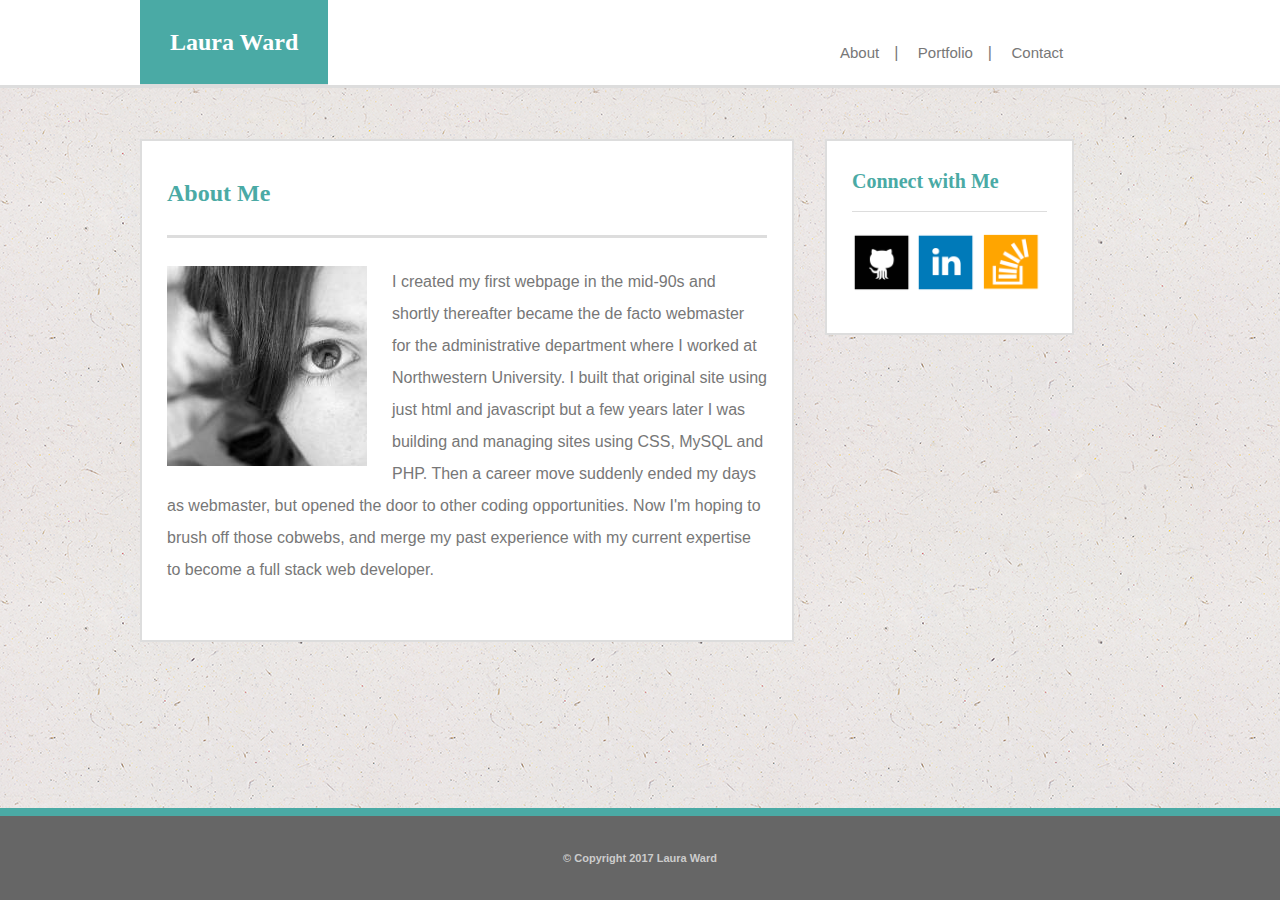
<file: index.html>
<!DOCTYPE html>

<html lang="en">
<head>
	<link rel="stylesheet" type="text/css" href="assets/css/reset.css">
	<link rel="stylesheet" type="text/css" href="assets/css/style.css">
	<meta charset="UTF-8">
	<title>Laura Ward</title>
</head>
<body>

	<header class="header">

		<div id="name" class="clearfix">
			<h1>Laura Ward</h1>
		</div>
		<nav>
			<a href="index.html" class="nav-link">About</a>|
			<a href="portfolio.html" class="nav-link">Portfolio</a>|
			<a href="contact.html" class="nav-link">Contact</a>
		</nav>
	</header>

	<div id="center">
		<br>
		<main class="clearfix">
			<h2>About Me</h2>
			<div id="about">
				<img src="assets/images/people-q-c-200-200-1.jpg" id="wrap-text" alt="stock photo" class="clearfix">
				<p>I created my first webpage in the mid-90s and shortly thereafter became the de facto webmaster for the administrative department where I worked at Northwestern University.  I built that original site using just html and javascript but a few years later I was building and managing sites using CSS, MySQL and PHP.  Then a career move suddenly ended my days as webmaster, but opened the door to other coding opportunities.  Now I'm hoping to brush off those cobwebs, and merge my past experience with my current expertise to become a full stack web developer.
				</p>
				<br>
			</div>
		</main>

		<aside>
			<h3>Connect with Me</h3>
			<div id="social">
				<a href="https://github.com/LauraAWard" target="_blank"><img src="assets/images/if_github_square_black_107109.png" alt="GitHub" class="connect-links"></a>
				<a href="https://www.linkedin.com/in/laura-ward-b0609b76/" target="_blank"><img src="assets/images/if_linkedin_square_color_107091.png" alt="LinkedIn" class="connect-links"></a>
				<a href="https://stackoverflow.com/users/8528383/laura-ward" target="_blank"><img src="assets/images/if_stackoverflow_273179.png" alt="StackOverflow" class="connect-links"></a>
			</div>	
		</aside>
		<br>
	</div>
	<footer>
		&copy; Copyright 2017 Laura Ward	
	</footer>
</body>
</html>
</file>
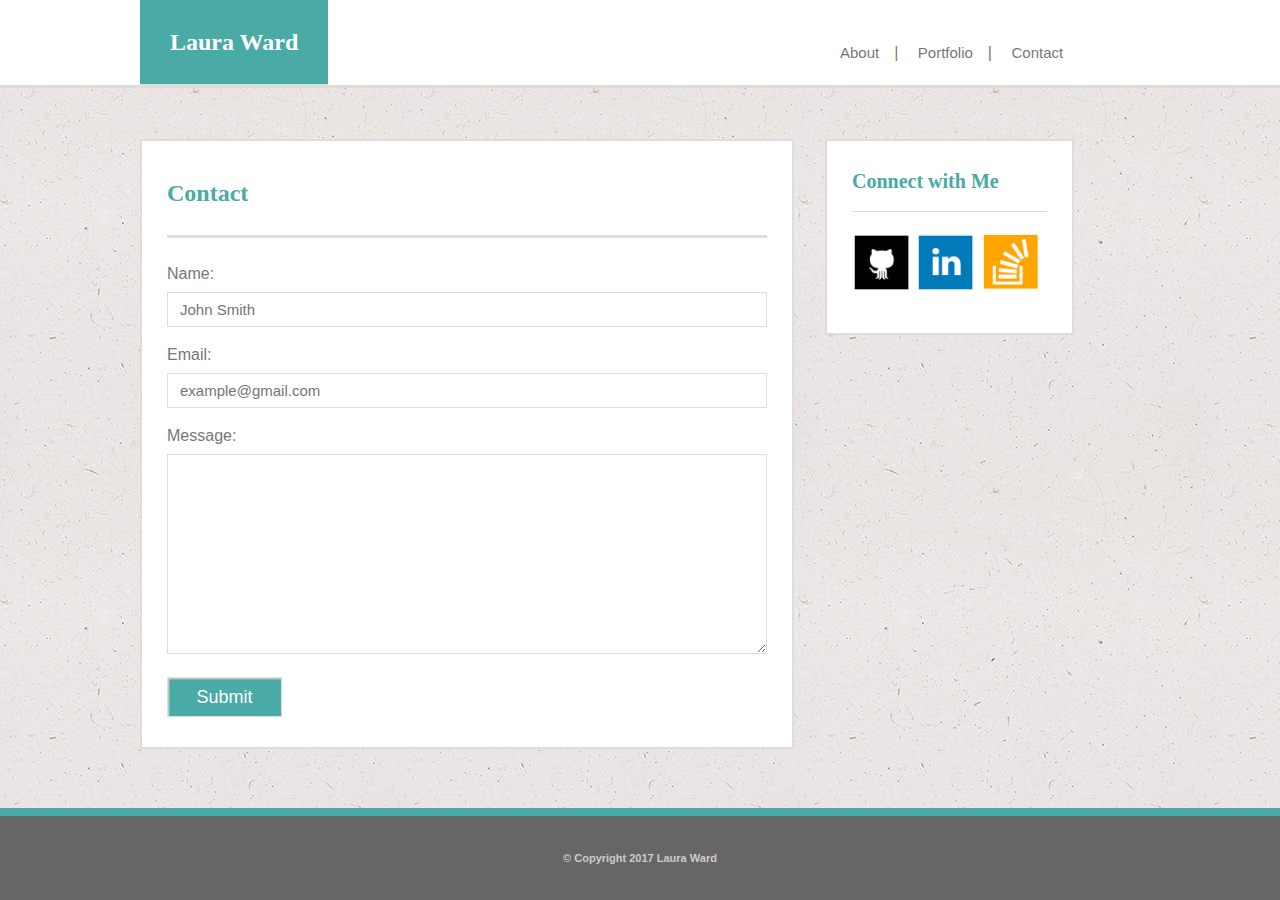
<file: contact.html>
<!DOCTYPE html>

<html lang="en">
<head>
	<link rel="stylesheet" type="text/css" href="assets/css/reset.css">
	<link rel="stylesheet" type="text/css" href="assets/css/style.css">
	<meta charset="UTF-8">
	<title>Laura Ward</title>
</head>
<body>

	<header>

		<div id="name" class="clearfix">
			<h1>Laura Ward</h1>
		</div>
		<nav>
			<a href="index.html" class="nav-link">About</a>|
			<a href="portfolio.html" class="nav-link">Portfolio</a>|
			<a href="contact.html" class="nav-link">Contact</a>
		</nav>
	</header>

	<div id="center">
		<br>
		<main class="clearfix">
			<h2>Contact</h2>
			<div id="contact">
				<form action="mailto:l-ward@northwestern.edu" method="post" enctype="text/plain">
					<label>Name:</label><br>
					<input type="text" name="name" placeholder="John Smith"><br>
					<label>Email:</label><br>
					<input type="text" name="mail" placeholder="example@gmail.com"><br>
					<label>Message:</label><br>
					<textarea name="message"></textarea><br>
					<input type="submit" value="Submit">
				</form>
			</div>
		</main>

		<aside>
			<h3>Connect with Me</h3>
			<div id="social">
				<a href="https://github.com/LauraAWard"><img src="assets/images/if_github_square_black_107109.png" alt="GitHub" class="connect-links"></a>
				<a href="https://www.linkedin.com/in/laura-ward-b0609b76/"><img src="assets/images/if_linkedin_square_color_107091.png" alt="LinkedIn" class="connect-links"></a>
				<a href="https://stackoverflow.com/users/8528383/laura-ward"><img src="assets/images/if_stackoverflow_273179.png" alt="StackOverflow" class="connect-links"></a>
			</div>	
		</aside>
		<div>&nbsp;<br></div>

	</div>

	<footer>
		&copy; Copyright 2017 Laura Ward	
	</footer>
	</body>
</html>
</file>
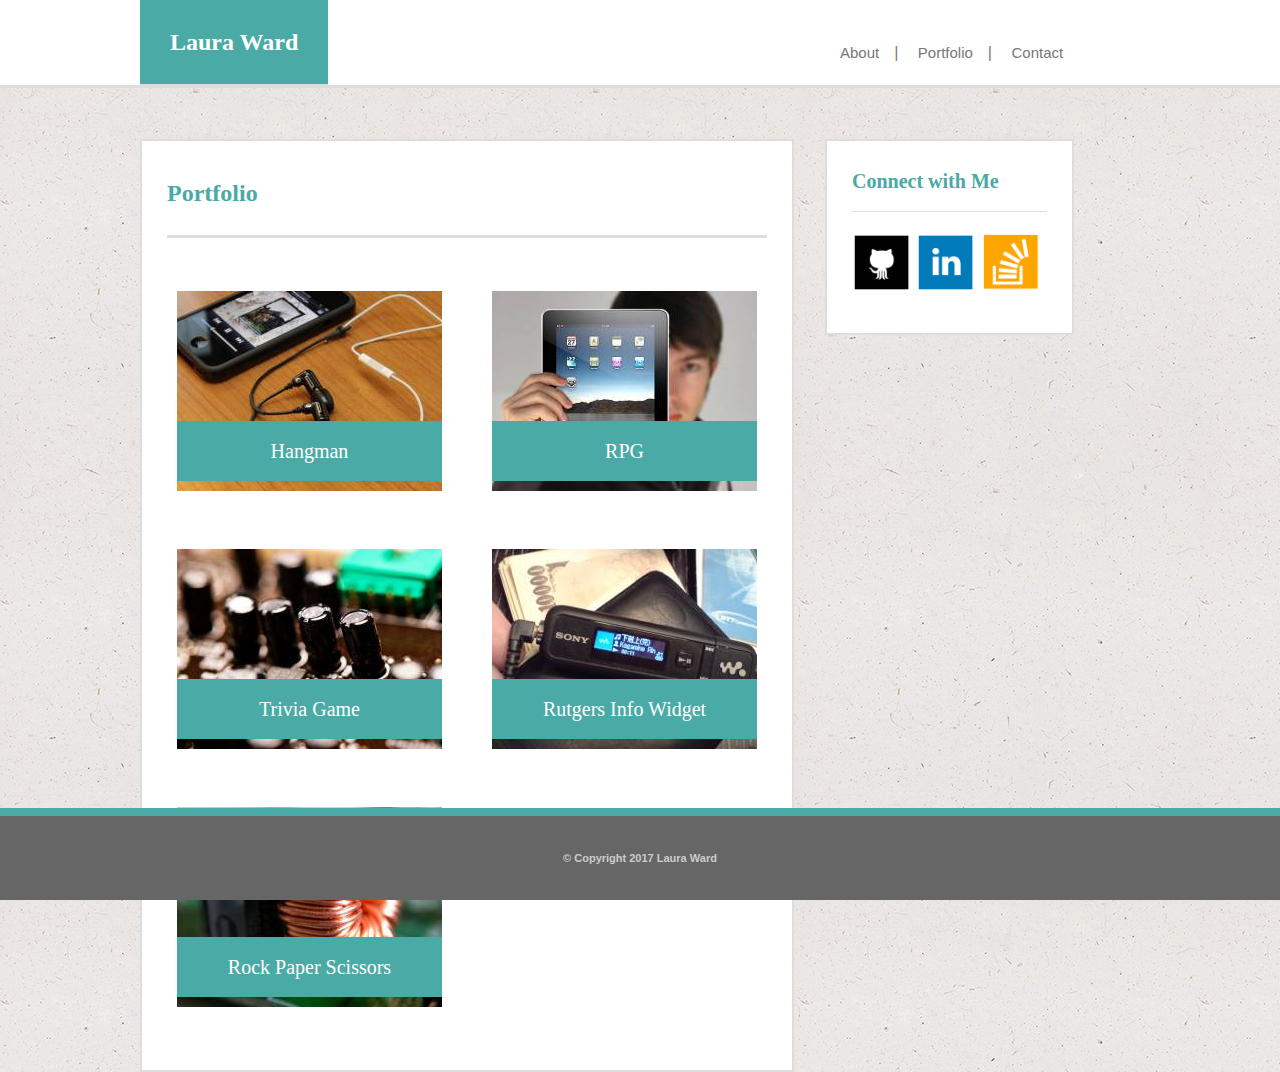
<file: portfolio.html>
<!DOCTYPE html>

<html lang="en">
<head>
	<link rel="stylesheet" type="text/css" href="assets/css/reset.css">
	<link rel="stylesheet" type="text/css" href="assets/css/style.css">
	<meta charset="UTF-8">
	<title>Laura Ward</title>
</head>
<body>

	<header>

		<div id="name" class="clearfix">
			<h1>Laura Ward</h1>
		</div>
		<nav>
			<a href="index.html" class="nav-link">About</a>|
			<a href="portfolio.html" class="nav-link">Portfolio</a>|
			<a href="contact.html" class="nav-link">Contact</a>
		</nav>
	</header>

	<div id="center">
		<br>
		<main class="clearfix">
			<h2>Portfolio</h2>
			<div id="portfolio">
				<div class="project-table">
					<div class="project-table-row">
						<div class="project-table-cell"><a href="#"><img src="assets/images/technics-q-c-265-200-7.jpg" alt="hangman">
						<h4 class="project-label">Hangman</h4></a>
						</div>
						<div class="project-table-spacer"><br></div>
						<div class="project-table-cell"><a href="#"><img src="assets/images/technics-q-c-265-200-1.jpg" alt="rpg">
						<h4 class="project-label">RPG</h4></a>
						</div>
						
					</div>
					<div class="project-table-row">
						<div class="project-table-cell"><a href="#"><img src="assets/images/technics-q-c-265-200-4.jpg" alt="trivia game">
						<h4 class="project-label">Trivia Game</h4></a>
						</div>
						<div class="project-table-spacer"><br></div>
						<div class="project-table-cell"><a href="#"><img src="assets/images/technics-q-c-265-200-10.jpg" alt="rutgers info widget">
						<h4 class="project-label">Rutgers Info Widget</h4></a>
						</div>
					</div>
					<div class="project-table-row">
						<div class="project-table-cell"><a href="#"><img src="assets/images/technics-q-c-265-200-8.jpg" alt="rock paper scissors">
						<h4 class="project-label">Rock Paper Scissors</h4></a>
						</div>
						<div class="project-table-spacer"><br></div>
						<div class="project-table-cell"><br></div>
					</div>
				</div>
			</div>
		</main>

		<aside>
			<h3>Connect with Me</h3>
			<div id="social">
				<a href="https://github.com/LauraAWard"><img src="assets/images/if_github_square_black_107109.png" alt="GitHub" class="connect-links"></a>
				<a href="https://www.linkedin.com/in/laura-ward-b0609b76/"><img src="assets/images/if_linkedin_square_color_107091.png" alt="LinkedIn" class="connect-links"></a>
				<a href="https://stackoverflow.com/users/8528383/laura-ward"><img src="assets/images/if_stackoverflow_273179.png" alt="StackOverflow" class="connect-links"></a>
			</div>	
		</aside>
		<br>
	</div>
	<footer>
		&copy; Copyright 2017 Laura Ward	
	</footer>
</body>
</html>
</file>
<file: assets/css/style.css>
html {
height: 100%;

}

body {
	font-family: 'Arial', 'Helvetica Neue', Helvetica, sans-serif;
	color: #777777;
	background-color: #ffffff;
	border-color: #dddddd;
	min-height: 100%;
	background-image: url("../images/ep_naturalwhite.png");

}

header {
	background-color: #ffffff;
	border-color: #cccccc;
	border-bottom-style: solid;
	border-bottom-width: 3px;
	border-bottom-color: #dddddd;
	height: 85px;

}



h1, h2, h3, h4, h5, h6 {
	font-family: 'Georgia', Times, Times New Roman, serif;
	color: #4aaaa5;
	background-color: #ffffff;
	border-bottom-style: solid;
	border-bottom-width: 3px;
	border-bottom-color: #dddddd;
	margin-left: 25px;
	margin-right: 25px;

}

h1 {

	padding: 30px;
	font-size: 24px;
	font-weight: bold;
	color: #ffffff;
	background-color: #4aaaa5;
	margin-left: 0px;
	vertical-align: bottom;

}

h2 {

	padding-top: 40px;
	padding-bottom: 30px;
	font-size: 24px;
	font-weight: bold;
}

h3 {

	padding-top: 30px;
	padding-bottom: 20px;
	font-size: 20px;
	font-weight: bold;
	border-bottom-width: 1px;

}

h4 {

	font-size: 20px;
	color: #ffffff;
	background-color: #4aaaa5;
	border-bottom-style: none;
	text-align: center;

}

p {
	line-height: 2;
}

nav {
	margin-left: 825px;
	padding-top: 45px;

}

main {
	margin-left: 140px;
	margin-top: 35px;
	width: 650px;
	background-color: #ffffff;
	border: 2px solid;
	border-color: #dddddd;
	float: left;
	margin-bottom: 124px;

}

aside {
	width: 245px;  
	background-color: #ffffff;
	border: 2px solid;
	border-color: #dddddd;
	margin-left: 825px;
	margin-top: 35px;

}

footer {
	color: #cccccc;
	background-color: #666666;
	text-align: center;
	line-height: 84px;
	font-size: 11px;
	font-weight: bold;
	height: 84px;
	border-top-style: solid;
	border-top-width: 8px;
	border-color: #4aaaa5; 
	position: fixed;
	right: 0;
	bottom: 0;
	left: 0;

}


input[type=text], select {
    width: 100%;
    height: 35px;
    padding: 6px 12px;
    margin-top: 10px;
    margin-bottom: 20px;
    display: inline-block;
    border: 1px solid #dddddd;
    font-size: 15px;
    box-sizing: border-box;
}


textarea {
    width: 100%;
    height: 200px;
    padding: 6px 12px;
    margin-top: 10px;
    margin-bottom: 20px;
    display: inline-block;
    border: 1px solid #dddddd;
    font-family: inherit;
    font-size: 15px;
    box-sizing: border-box;

}

input[type=submit] {
    width: 115px;
    height: 40px;
    background-color: #4aaaa5;
    color: white;
    border: 1px solid #dddddd;
    box-shadow: inset 1px 1px 2px #dddddd;
    font-size: 18px;
    cursor: pointer;

}

input[type=submit]:hover {
    background-color: #dddddd;
    color: #4aaaa5;
    box-shadow: inset 0px 0px 8px #666666;
    text-shadow: 2px 2px 2px #666666;

}


.nav-link {
	font-family: 'Arial', 'Helvetica Neue', Helvetica, sans-serif;
	color: #777777;
	background-color: #ffffff;
	text-decoration: none;
	padding: 15px;
	font-size: 15px;

}

.nav-link:hover {
	font-family: 'Arial', 'Helvetica Neue', Helvetica, sans-serif;
	color: #4aaaa5;
	text-decoration: underline;

}

.connect-links {
	height: 60px;
	width: 60px;
}



#center {
	min-height: 100%;
	min-width: 100%;

}

#name {

	margin-left: 140px;
	float: left;

}


#wrap-text {
	float: left;
	margin-right: 25px;
	vertical-align: text-top;
	padding-bottom: 20px;
}

#social {

	padding-top: 20px;
	padding-left: 25px;
	padding-right: 25px;
	padding-bottom: 38px;
}

#about {

	padding-top: 28px;
	padding-left: 25px;
	padding-right: 25px;
	padding-bottom: 38px;
}

#contact {

	padding-top: 28px;
	padding-left: 25px;
	padding-right: 25px;
	padding-bottom: 30px;
}

#portfolio {

	padding-top: 28px;
	padding-left: 25px;
	padding-right: 25px;
	padding-bottom: 30px;
}

.clearfix::after {
    content: "";
    clear: both;
    display: table;
}

.project-table {

	display: table;
	height: 100%;
	width: 100%
	background-color: #ffffff;

}

.project-table-row {

	display: table-row;

} 

.project-table-cell {

	display: table-cell;
	padding-left: 10px;
	padding-right: 10px;
	padding-top: 25px;
	padding-bottom: 30px; 
	position: relative;

}

.project-table-spacer {

	display: table-cell;
	width: 30px;

}

.project-label {

	height: 60px;
	width: 265px;
	line-height: 60px;
	position: absolute;
	margin-left: 10px;
	margin-right: -80px;
	left: 0;
	top: 155px;

}

.project-label:hover {

	color: #4aaaa5;
	background-color: #ffffff;
	border: #dddddd 1px solid;
	width: 263px;
	height: 58px;


}
</file>
